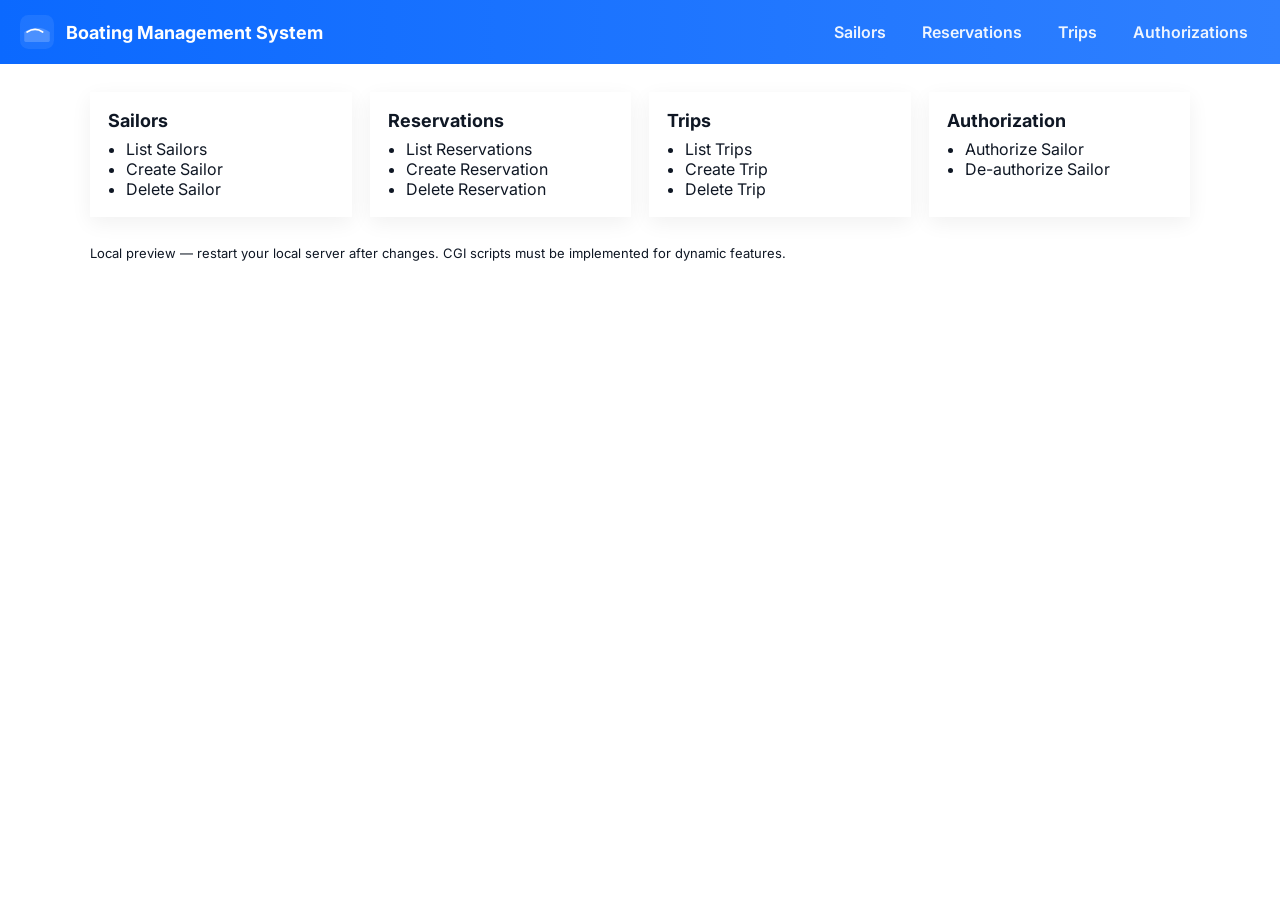
<file: application/index.html>
<!DOCTYPE html>
<html lang="en">
<head>
    <meta charset="utf-8" />
    <meta name="viewport" content="width=device-width,initial-scale=1" />
    <title>Boating Management System</title>
    <link href="https://fonts.googleapis.com/css2?family=Inter:wght@300;400;600;700&display=swap" rel="stylesheet">
    <link rel="stylesheet" href="static/style.css">
</head>
<body>
    <header class="topbar">
        <div class="brand">
            <svg width="34" height="34" viewBox="0 0 24 24" fill="none" xmlns="http://www.w3.org/2000/svg" aria-hidden="true">
                <rect width="24" height="24" rx="6" fill="white" opacity="0.08"/>
                <path d="M3 12c3-2 6-3 9-3s6 1 9 3v6a1 1 0 0 1-1 1H4a1 1 0 0 1-1-1v-6z" fill="white" opacity="0.2"/>
                <path d="M5 12c3.5-2.2 7-2.8 11 0" stroke="white" stroke-width="1.2" stroke-linecap="round" stroke-linejoin="round"/>
            </svg>
            <h1>Boating Management System</h1>
        </div>
        <nav class="nav" aria-label="Main navigation">
            <a href="cgi-bin/sailors.cgi">Sailors</a>
            <a href="cgi-bin/reservations.py">Reservations</a>
            <a href="cgi-bin/trips.py">Trips</a>
            <a href="cgi-bin/authorize.py">Authorizations</a>
        </nav>
    </header>

    <main class="container">
        <section class="grid">
            <div class="card">
                <h2>Sailors</h2>
                <ul>
                    <li><a href="cgi-bin/sailors.cgi">List Sailors</a></li>
                    <li><a href="cgi-bin/sailors.cgi?add=1">Create Sailor</a></li>
                    <li><a href="cgi-bin/sailors.cgi">Delete Sailor</a></li>
                </ul>
            </div>

            <div class="card">
                <h2>Reservations</h2>
                <ul>
                    <li><a href="cgi-bin/reservations.py">List Reservations</a></li>
                    <li><a href="cgi-bin/reservations.py?add=1">Create Reservation</a></li>
                    <li><a href="cgi-bin/reservations.py">Delete Reservation</a></li>
                </ul>
            </div>

            <div class="card">
                <h2>Trips</h2>
                <ul>
                    <li><a href="cgi-bin/trips.py">List Trips</a></li>
                    <li><a href="cgi-bin/trips.py?add=1">Create Trip</a></li>
                    <li><a href="cgi-bin/trips.py">Delete Trip</a></li>
                </ul>
            </div>

            <div class="card">
                <h2>Authorization</h2>
                <ul>
                    <li><a href="cgi-bin/authorize.py">Authorize Sailor</a></li>
                    <li><a href="cgi-bin/authorize.py?deauthorize=1">De-authorize Sailor</a></li>
                </ul>
            </div>
        </section>
    </main>

    <footer class="footer">
        <div>Local preview — restart your local server after changes. CGI scripts must be implemented for dynamic features.</div>
    </footer>
</body>
</html>
</file>
<file: application/static/style.css>
.root{
    --bg:#f6fbff;
    --card:#ffffff;
    --muted:#6b7280;
    --accent:#0b69ff;
    --danger:#e11d48;
    --nav:#0f1724;
    --radius:10px;
}
html,body{height:100%;margin:0;font-family:'Poppins', Inter, system-ui,-apple-system,'Segoe UI',Roboto,'Helvetica Neue',Arial; background:var(--bg); color:#0f1724}
.topbar{background:linear-gradient(90deg, #0b69ff 0%, #2f80ff 100%); color:white; padding:14px 20px; display:flex; align-items:center; justify-content:space-between}
.brand{display:flex;gap:12px;align-items:center}
.brand h1{font-size:18px;margin:0;font-weight:700}
.nav{display:flex;gap:12px}
.nav a{color:rgba(255,255,255,0.92); text-decoration:none; padding:8px 12px; border-radius:8px; font-weight:600}
.topbar .btn.ghost{color:rgba(255,255,255,0.92); border-color: rgba(255,255,255,0.12)}
.topbar .brand h1{color:white;margin:0;font-weight:700}
.nav a:hover{background:rgba(255,255,255,0.08)}
.container{max-width:1100px;margin:28px auto;padding:0 20px}
.grid{display:grid;grid-template-columns:repeat(auto-fit,minmax(220px,1fr));gap:18px}
.card{background:var(--card);border-radius:var(--radius);padding:18px;box-shadow:0 6px 20px rgba(12,15,25,0.06)}
.card h2{margin:0 0 8px 0;font-size:18px}
.card ul{margin:8px 0 0 0;padding:0 0 0 18px;color:var(--muted)}
.card a{color:var(--accent);text-decoration:none}
.footer{max-width:1100px;margin:24px auto;color:var(--muted);font-size:13px;padding:0 20px}
@media (max-width:640px){.nav{display:none}}

/* Tables and buttons */
.table{width:100%;border-collapse:collapse;margin-top:12px}
.table th,.table td{padding:10px 12px;border-bottom:1px solid #eef2f7;text-align:left;font-size:14px}
.table th{background:linear-gradient(90deg,#fafcff,#f3f8ff);font-weight:600;color:#0b2a66}
.btn{display:inline-flex;align-items:center;justify-content:center;padding:8px 12px;border-radius:8px;background:var(--accent);color:white;text-decoration:none;font-weight:600;border:none}
.btn:hover{filter:brightness(0.98);transform:translateY(-1px)}
.btn.ghost{background:transparent;color:var(--accent);border:1px solid rgba(11,105,255,0.12)}
.btn.danger{background:var(--danger);color:white;border:1px solid rgba(225,29,72,0.12)}
.btn.danger:hover{filter:brightness(0.95);transform:translateY(-1px)}
.muted{color:var(--muted);font-size:13px}
.table tr:hover{background:#f4f7ff}
.actions{display:flex;gap:8px;align-items:center}
.actions .btn{padding:8px 12px}
</file>
